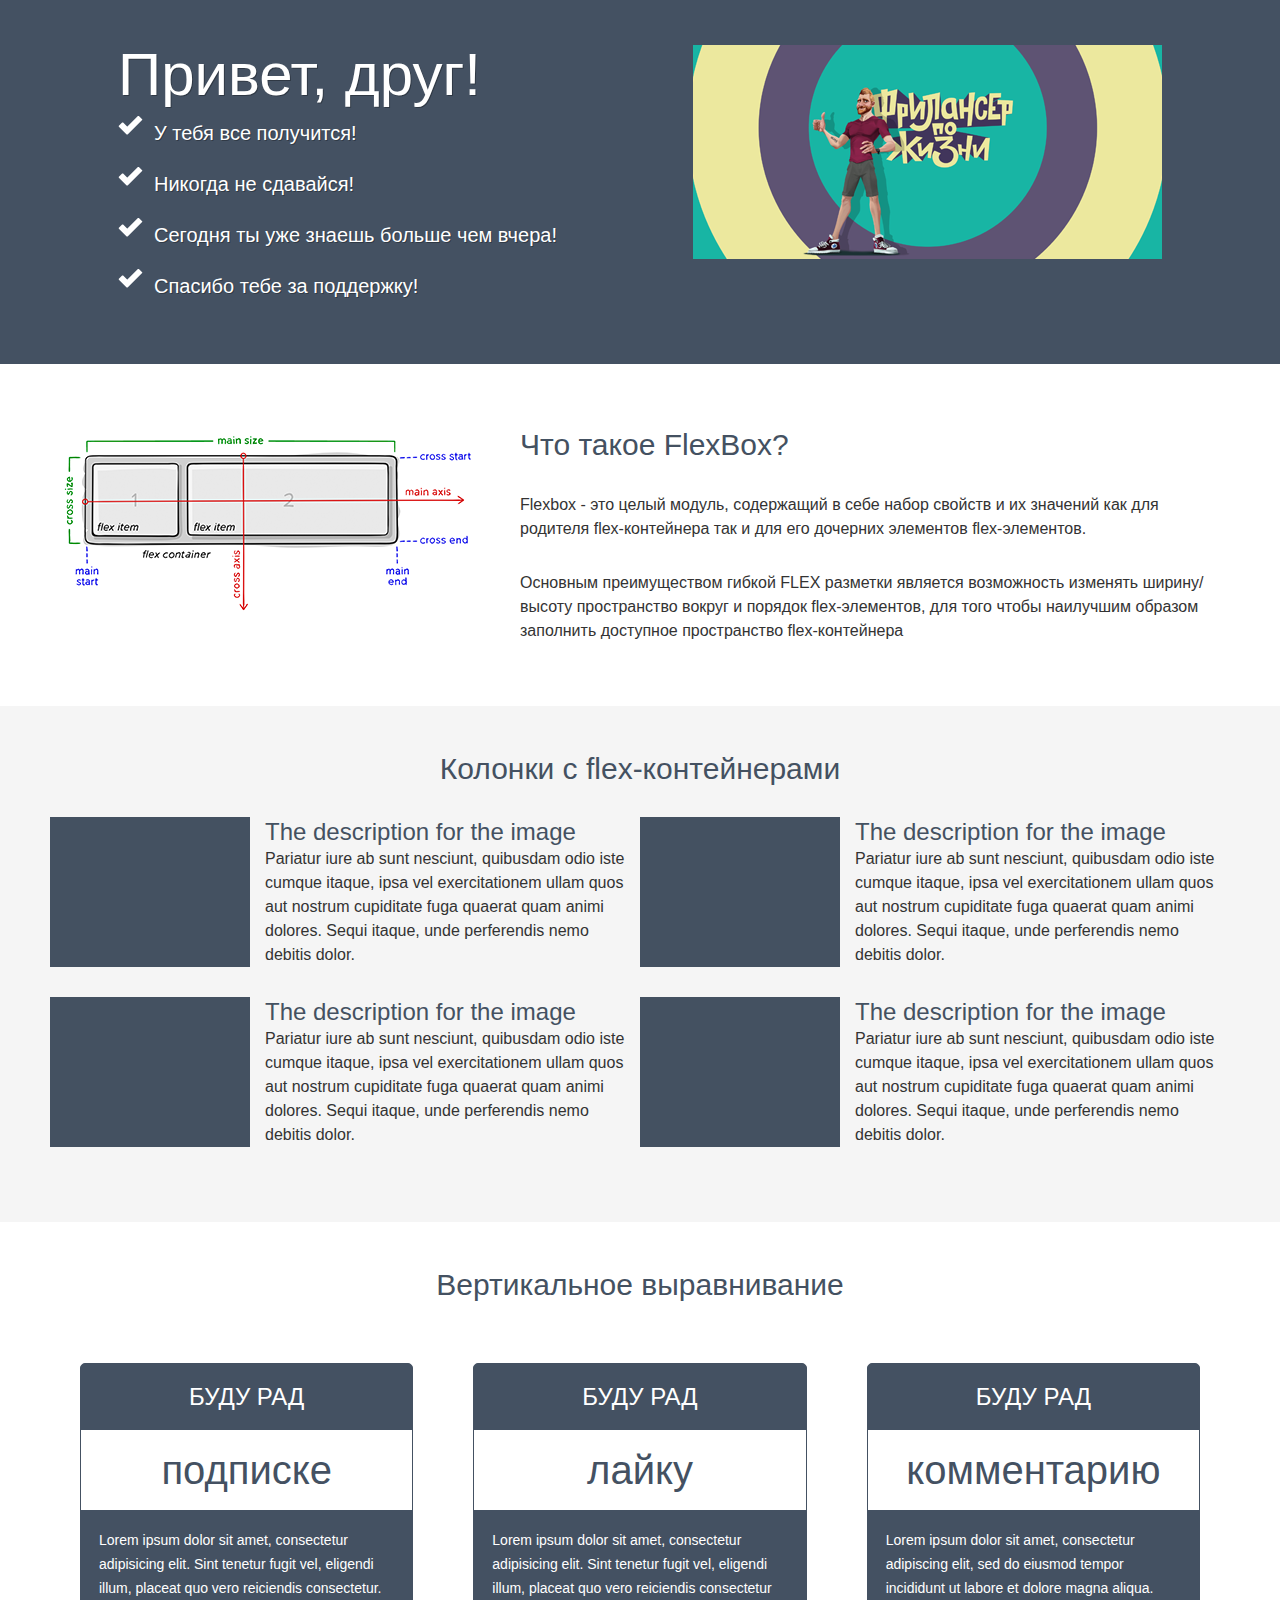
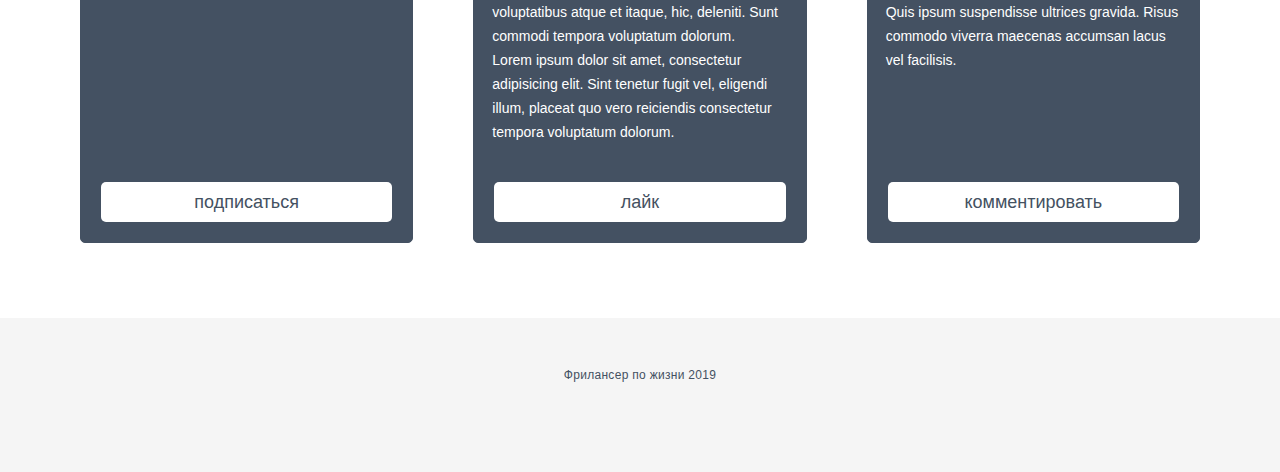
<file: my-work/index.html>
<!-- Сообщаем браузеру как стоит обрабатывать эту страницу -->
<!DOCTYPE html>
<!-- Оболочка документа, указываем язык содержимого -->
<html lang="ru">
	<!-- Заголовок страницы, контейнер для других важных данных (не отображается) -->
	<head>
		<!-- Заголовок страницы в браузере -->
		<title>FLEXBOX</title>
		<!-- Адаптив -->
		<meta name="viewport" content="width=device-width, initial-scale=1.0, maximum-scale=1.0, user-scalable=0" />
		<!-- Подключаем CSS -->
		<link rel="stylesheet" href="style.css" />
		<!-- Кодировка страницы -->
		<meta charset="UTF-8">
	</head>
	<!-- Отображаемое тело страницы -->
	<body>
		<div class="wrapper">
			<div class="header"></div>
			<div class="content">
				<div class="hi">
					<div class="container">
						<div class="hi__row">
							<div class="hi__body">
								<div class="hi__title">Привет, друг!</div>
								<ul class="hi__list">
									<li class="li1">У тебя все получится!</li>
									<li class="li1">Никогда не сдавайся!</li>
									<li class="li1">Сегодня ты уже знаешь больше чем вчера!</li>
									<li class="li1">Спасибо тебе за поддержку!</li>
								</ul>
							</div>
							<div class="hi__img"><img src="img/Layer_3.png" alt=""></div>
						</div>
					</div>
				</div>
				<div class="what">
					<div class="container">
						<div class="what__row">
							<div class="what__img"><img src="img/img-2.png" alt=""></div>
							<div class="what__body">
								<div class="what__title title">Что такое FlexBox?</div>
								<div class="what_text">
<p class="what__p">Flexbox - это целый модуль, содержащий в себе набор свойств и их значений как для родителя flex-контейнера так и для его дочерних элементов flex-элементов. </p>

<p class="what__p">Основным преимуществом гибкой FLEX разметки является возможность изменять ширину/высоту пространство вокруг и порядок flex-элементов, для того чтобы наилучшим образом заполнить доступное пространство flex-контейнера</p>
								</div>
							</div>
						</div>
					</div>
				</div>
				<div class="column">
					<div class="container">
						<div class="column__title title">Колонки с flex-контейнерами</div>
						<div class="column__content">
							<div class="column__row">
								<div class="column__img"><img src="img/img-3.png" alt=""></div>
								<div class="column__body">
									<div class="column__subtitle">The description for the image</div>
									<div class="column__text">Pariatur iure ab sunt nesciunt, quibusdam odio iste cumque itaque, ipsa vel exercitationem ullam quos aut nostrum cupiditate fuga quaerat quam animi dolores. Sequi itaque, unde perferendis nemo debitis dolor.</div>
								</div>
							</div>
							<div class="column__row">
								<div class="column__img"><img src="img/img-3.png" alt=""></div>
								<div class="column__body">
									<div class="column__subtitle">The description for the image</div>
									<div class="column__text">Pariatur iure ab sunt nesciunt, quibusdam odio iste cumque itaque, ipsa vel exercitationem ullam quos aut nostrum cupiditate fuga quaerat quam animi dolores. Sequi itaque, unde perferendis nemo debitis dolor.</div>
								</div>
							</div>
							<div class="column__row">
								<div class="column__img"><img src="img/img-3.png" alt=""></div>
								<div class="column__body">
									<div class="column__subtitle">The description for the image</div>
									<div class="column__text">Pariatur iure ab sunt nesciunt, quibusdam odio iste cumque itaque, ipsa vel exercitationem ullam quos aut nostrum cupiditate fuga quaerat quam animi dolores. Sequi itaque, unde perferendis nemo debitis dolor.</div>
								</div>
							</div>
							<div class="column__row">
								<div class="column__img"><img src="img/img-3.png" alt=""></div>
								<div class="column__body">
									<div class="column__subtitle">The description for the image</div>
									<div class="column__text">Pariatur iure ab sunt nesciunt, quibusdam odio iste cumque itaque, ipsa vel exercitationem ullam quos aut nostrum cupiditate fuga quaerat quam animi dolores. Sequi itaque, unde perferendis nemo debitis dolor.</div>
								</div>
							</div>
						</div>
					</div>
					<div class="vert">
						<div class="container">
							<div class="vert__title title">Вертикальное выравнивание</div>
							<div class="vert__content">
								
									<div class="vert__row">
										<div class="vert__header">буду рад</div>
										<div class="vert__lable">подписке</div>
										<div class="vert__text">Lorem ipsum dolor sit amet, consectetur adipisicing elit. Sint tenetur fugit vel, eligendi illum, placeat quo vero reiciendis consectetur.</div>
										<div class="vert__futer">
											<buton class="btn">подписаться
										</div>
									</div>
									<div class="vert__row">
										<div class="vert__header">буду рад</div>
										<div class="vert__lable">лайку</div>
										<div class="vert__text"><p>Lorem ipsum dolor sit amet, consectetur adipisicing elit. Sint tenetur fugit vel, eligendi illum, placeat quo vero reiciendis consectetur voluptatibus atque et itaque, hic, deleniti. Sunt commodi tempora voluptatum dolorum.</p><p>Lorem ipsum dolor sit amet, consectetur adipisicing elit. Sint tenetur fugit vel, eligendi illum, placeat quo vero reiciendis consectetur tempora voluptatum dolorum.</p></div>
											<div class="vert__futer">
											<buton class="btn">лайк
										</div>
									</div>
									<div class="vert__row">
										<div class="vert__header">буду рад</div>
										<div class="vert__lable">комментарию</div>
										<div class="vert__text">Lorem ipsum dolor sit amet, consectetur adipiscing elit, sed do eiusmod tempor incididunt ut labore et dolore magna aliqua. Quis ipsum suspendisse ultrices gravida. Risus commodo viverra maecenas accumsan lacus vel facilisis. </div>
										<div class="vert__futer">
											<buton class="btn">комментировать
										</div>
									</div>
						</div>
					</div>
				</div>
			</div>
			<div class="footer">
				<div class="container">
					<div class="futer__row">
						<div class="futer__text">Фрилансер по жизни 2019</div>
					</div>
				</div>
			</div>
		</div>
	</body>
</html>
</file>
<file: my-work/style.css>
@charset "UTF-8";
/*Обнуление*/
* {
  padding: 0;
  margin: 0;
  border: 0; }

*, *:before, *:after {
  -moz-box-sizing: border-box;
  -webkit-box-sizing: border-box;
  box-sizing: border-box; }

:focus, :active {
  outline: none; }

a:focus, a:active {
  outline: none; }

nav, footer, header, aside {
  display: block; }

html, body {
  height: 100%;
  width: 100%;
  font-size: 100%;
  line-height: 1;
  font-size: 14px;
  -ms-text-size-adjust: 100%;
  -moz-text-size-adjust: 100%;
  -webkit-text-size-adjust: 100%; }

input, button, textarea {
  font-family: inherit; }

input::-ms-clear {
  display: none; }

button {
  cursor: pointer; }

button::-moz-focus-inner {
  padding: 0;
  border: 0; }

a, a:visited {
  text-decoration: none; }

a:hover {
  text-decoration: none; }

ul li {
  list-style: none; }

img {
  vertical-align: top; }

h1, h2, h3, h4, h5, h6 {
  font-size: inherit;
  font-weight: inherit; }

/*--------------------*/
body {
  font-family: Arial, "Helvetica Neue", Helvetica, sans-serif; }

.wrapper {
  min-height: 100%;
  overflow: hidden;
  display: -webkit-box;
  display: -ms-flexbox;
  display: flex;
  -webkit-box-orient: vertical;
  -webkit-box-direction: normal;
  -ms-flex-direction: column;
  flex-direction: column; }

.header {
  position: fixed; }

.content {
  -webkit-box-flex: 1;
  -ms-flex: 1 1 auto;
  flex: 1 1 auto; }

.hi {
  background-color: #445162; }

.container {
  margin: 0 auto;
  padding-top: 5vh;
  padding-bottom: 5vh; }

.hi__row {
  display: -webkit-box;
  display: -ms-flexbox;
  display: flex;
  -ms-flex-wrap: wrap;
  flex-wrap: wrap;
  -ms-flex-pack: distribute;
  justify-content: space-around; }

.hi__title {
  text-shadow: 1px 1px 0 rgba(0, 0, 0, 0.3);
  color: #ffffff;
  font-size: 60px;
  font-weight: 400;
  margin-bottom: 10px;
  -webkit-transition-duration: 1s;
  -o-transition-duration: 1s;
  transition-duration: 1s; }
  @media (max-width: 367px) {
    .hi__title {
      font-size: 34px; } }

.hi__list li {
  /* Style for "У тебя все" */
  text-shadow: 1px 1px 0 rgba(0, 0, 0, 0.3);
  color: #ffffff;
  font-size: 20px;
  margin: 0px 0px 15px 0px;
  padding: 0px 0px 0px 36px;
  line-height: 36px;
  background: url(img/check_icon.png) 0 1px no-repeat; }

.hi__img {
  max-width: 469px;
  max-height: 214px; }
  @media (max-width: 700) {
    .hi__img {
      max-width: 100%;
      max-height: none; } }

.hi__img img {
  height: 100%;
  width: 100%; }

.what__row {
  display: -webkit-box;
  display: -ms-flexbox;
  display: flex;
  margin: 0 auto;
  padding: 2vh -0px; }
  @media (max-width: 900px) {
    .what__row {
      -ms-flex-wrap: wrap-reverse;
      flex-wrap: wrap-reverse;
      -webkit-box-pack: center;
      -ms-flex-pack: center;
      justify-content: center; } }

@media (max-width: 700) {
  .what__img {
    max-width: 100%;
    max-height: none; } }

@media (max-width: 900px) {
  .what__img img {
    width: 100%;
    height: 100%; } }

.what__body {
  margin: 0 0 0 40px; }

.what__title {
  margin-bottom: 30px; }

.title {
  color: #445161;
  font-size: 30px;
  font-weight: 400;
  line-height: 36px; }

.what_text {
  color: #333333;
  font-size: 16px;
  font-weight: 400;
  line-height: 24px; }

.what_text p {
  margin-bottom: 30px; }

.what_text p:last-child {
  margin-bottom: 0; }

.column {
  background-color: #f5f5f5; }

.container {
  max-width: 1180px;
  margin: 0 auto;
  padding-top: 5vh;
  padding-bottom: 5vh; }

.column__title {
  text-align: center;
  margin-bottom: 30px; }

.column__content {
  display: -webkit-box;
  display: -ms-flexbox;
  display: flex;
  -ms-flex-wrap: wrap;
  flex-wrap: wrap;
  -webkit-box-pack: center;
  -ms-flex-pack: center;
  justify-content: center;
  margin: 0 auto; }

.column__row {
  display: -webkit-box;
  display: -ms-flexbox;
  display: flex;
  -webkit-box-pack: justify;
  -ms-flex-pack: justify;
  justify-content: space-between;
  margin: 0 0 30px 0; }
  @media (max-width: 400px) {
    .column__row {
      -ms-flex-wrap: wrap;
      flex-wrap: wrap;
      -webkit-box-pack: center;
      -ms-flex-pack: center;
      justify-content: center; } }

.column__img {
  max-width: 200px;
  max-height: 150px; }

.column__body {
  padding: 0 15px;
  max-width: 390px; }

.column__subtitle {
  color: #445161;
  font-size: 24px;
  font-weight: 400;
  line-height: 30px;
  -webkit-transition-duration: 1s;
  -o-transition-duration: 1s;
  transition-duration: 1s; }
  @media (max-width: 550px) {
    .column__subtitle {
      font-size: 19px;
      text-align: center; } }

.column__text {
  color: #333333;
  font-size: 16px;
  font-weight: 400;
  line-height: 24px;
  -webkit-transition-duration: 1s;
  -o-transition-duration: 1s;
  transition-duration: 1s; }
  @media (max-width: 550px) {
    .column__text {
      font-size: 13px; } }

.vert {
  background-color: #ffffff; }

.vert__title {
  text-align: center;
  margin-bottom: 30px; }

.vert__content {
  display: -webkit-box;
  display: -ms-flexbox;
  display: flex;
  -webkit-box-orient: horizontal;
  -webkit-box-direction: normal;
  -ms-flex-direction: row;
  flex-direction: row;
  -ms-flex-pack: distribute;
  justify-content: space-around; }
  @media (max-width: 1200px) {
    .vert__content {
      -ms-flex-wrap: wrap;
      flex-wrap: wrap; } }
  @media (max-width: 450px) {
    .vert__content {
      -webkit-box-orient: vertical;
      -webkit-box-direction: normal;
      -ms-flex-direction: column;
      flex-direction: column; } }

.vert__row {
  -webkit-box-flex: 0;
  -ms-flex: 0 1 33%;
  flex: 0 1 33%;
  display: -webkit-box;
  display: -ms-flexbox;
  display: flex;
  -webkit-box-orient: vertical;
  -webkit-box-direction: normal;
  -ms-flex-direction: column;
  flex-direction: column;
  text-align: center;
  background-color: #445162;
  border-radius: 5px;
  border: 1px solid #445162;
  margin: 30px; }

.vert__header {
  color: #ffffff;
  font-size: 24px;
  font-weight: 400;
  line-height: 30px;
  text-transform: uppercase;
  padding: 18px 0; }

.vert__lable {
  background-color: #ffffff;
  color: #445162;
  font-size: 40px;
  font-weight: 400;
  line-height: 30px;
  padding: 25px 0; }

.vert__text {
  -webkit-box-flex: 1;
  -ms-flex: 1 1 auto;
  flex: 1 1 auto;
  text-align: left;
  color: #ffffff;
  font-size: 14px;
  font-weight: 400;
  line-height: 24px;
  padding: 18px; }

.vert__futer {
  display: block;
  color: #445161;
  font-size: 18px;
  font-weight: 400;
  line-height: 40px;
  border-radius: 5px;
  background-color: #ffffff;
  margin: 20px; }

.btn {
  background-color: #ffffff; }

.footer {
  background-color: #f5f5f5; }

.futer__row {
  display: -webkit-box;
  display: -ms-flexbox;
  display: flex;
  -webkit-box-orient: vertical;
  -webkit-box-direction: normal;
  -ms-flex-direction: column;
  flex-direction: column;
  -webkit-box-pack: center;
  -ms-flex-pack: center;
  justify-content: center; }

.futer__text {
  -ms-flex-item-align: center;
  -ms-grid-row-align: center;
  align-self: center;
  height: 64px;
  color: #445162;
  font-size: 12px;
  font-weight: 400;
  line-height: 24px;
  letter-spacing: 0.3px; }
</file>
